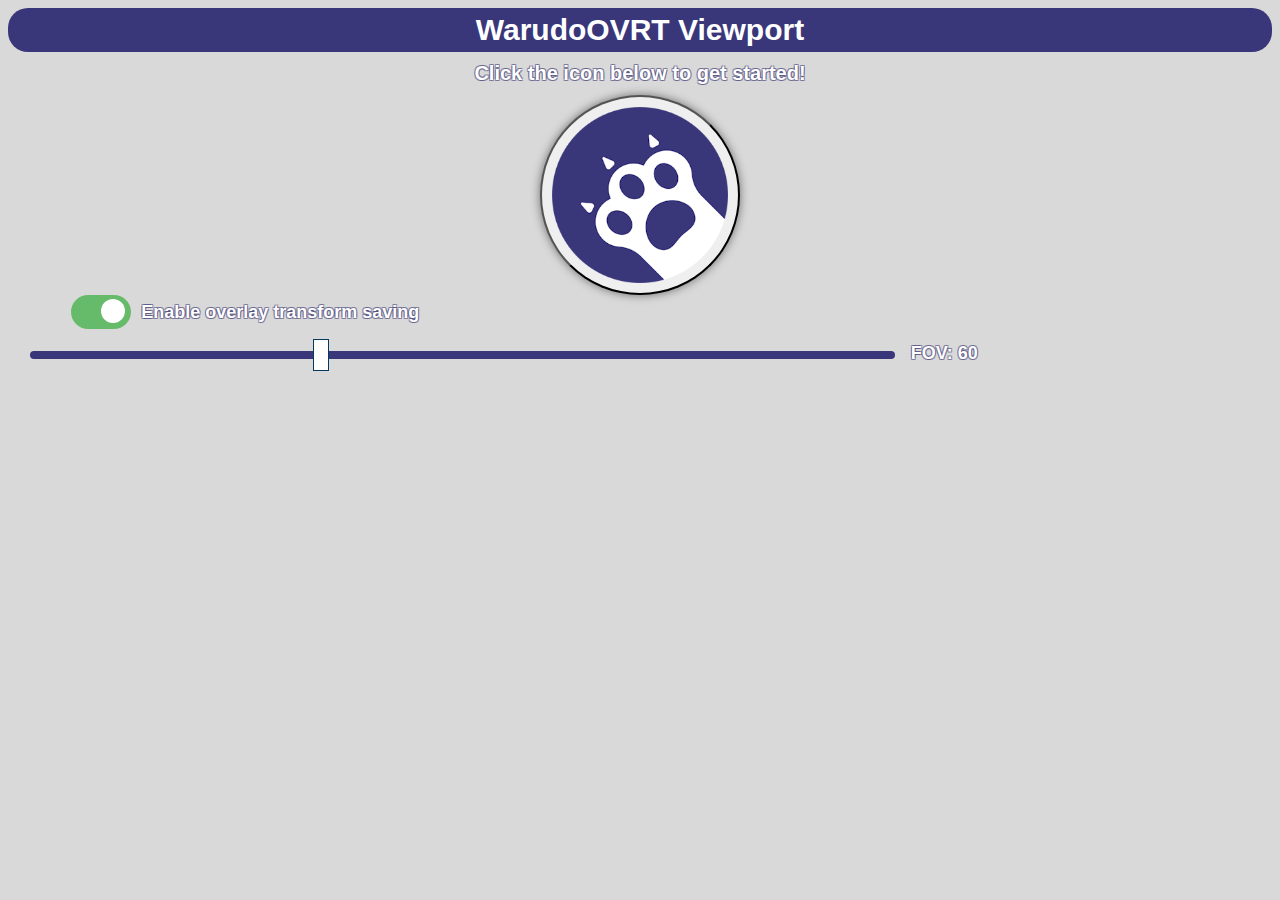
<file: WarudoOVRT_CAM/html/index.html>
<html>
<link rel="stylesheet" href="style/index_style.css">
<body>
    <div class='heading'>
        <span>WarudoOVRT Viewport</span>
    </div>
    <div class='info'>Click the icon below to get started!</div>
    <button id='button' onclick="openLogicWindow()">
        <img draggable="false" (dragstart)="false;" id='buttonImage' src="../icon.png"/>
    </button>
    <div>
        <div id='transToggle' class="toggle">
            <div class='toggleInfo info'>Enable overlay transform saving</div>
        </div>
    </div>
    <div>
        <input type='range' id='fovSlider' class='rangeInput' min='30' max='120' value='60' step='15' />
        <label for='fovSlider' class='fovInfo info' id='fovInfo'>FOV: 60</label>
    </div>
    <p id='errorText'></p>
    <div id='background'></div>
</body>

<script src="js/ovrt-helper.js"></script>
<script>
    const API = new OVRT();
    const errorText = document.getElementById('errorText');
    const button = document.getElementById('button');

    const fovSlider = document.getElementById('fovSlider');
    const fovInfo = document.getElementById('fovInfo');

    const regex = new RegExp('(Warudo )(\\d)');
    var warudoFound = false;

    const transformToggle = document.getElementById('transToggle');
    var transToggleState = true;

    //Defining overlay settings for Logic Window
    var overlay_position = {
        'posX' : 0.0, 'posY' : -10.0, 'posZ' : 0.0, 
        'rotX' : 0.0, 'rotY' : 0.0, 'rotZ' : 0.0,
        opacity: 0.0,
        curvature: 0,
        framerate: 30,
        ecoMode: true,
        lookHiding: true,
        attachedDevice: 1,
        shouldSave: false,
        inputBlocked: true,
    };

    // Using async as I would like to utilize the initialized variables elsewhere
    async function openLogicWindow() {
        // Prevent spamming of button resulting in accidentally opening too many windows..
        button.disabled = true;

        // Check if there is already a WarudoOverlay created by the app
        if (!(localStorage.cWarudoOverlay == null)) {
            WarudoOverlay = new OVRTOverlay(localStorage.cWarudoOverlay);
            // =This should also trigger closing the LogicOverlay
            WarudoOverlay.close();
        }

        // Checking if Warudo is open.
        var windowList = await API.getWindowTitles();
        for (windowID in windowList) {
            if (regex.test(windowList[windowID].toString())) {
                warudoFound = true;
                console.log('Window Found: ' + windowList[windowID] + '; ID: ' + windowID);
                break;
            }
        }

        // If not open, display error.
        if (warudoFound == false) {
            errorText.innerText = 'Error: Unable to find Warudo window.  Try launching again.';
            setTimeout(() => {
                button.disabled = false;
                errorText.innerText = '';
            }, '2000');
            return;
        }

        // If not, open logic overlay.
        var logicWindow = await API.spawnOverlay(overlay_position);
        logicWindow.setBrowserOptionsEnabled(false);
        logicWindow.setRenderingEnabled(false);
        logicWindow.setInputBlocked(true);
        logicWindow.setContent(0, {
            url: 'camLogic.html',
            width: 30,
            height: 30,
        });

        //Reset information, in case the application needs to run again.
        warudoFound = false;
        button.disabled = false;
        errorText.innerText = '';
    };

    // Transform Toggle Saving
    // if variable has never been declared, assume default on state
    if (localStorage.saveToggle == null) {
        transToggleState = true;
        localStorage.saveToggle = true;
        transformToggle.classList.toggle('on');
    } else {
        // else, set toggle state to whatever currently was saved.
        transToggleState = (localStorage.saveToggle === 'true');
        if (transToggleState) transformToggle.classList.toggle('on');
    }

    transformToggle.addEventListener('click', () => {
        transformToggle.classList.toggle('on');
        transToggleState = !transToggleState;
        localStorage.saveToggle = String(transToggleState);
        if (!transToggleState) localStorage.removeItem('savedTransform');
    });

    // FOV Saving
    // if variable has never been declared, initialize as default value
    if (localStorage.fovValue == null) localStorage.fovValue = 60;
    fovSlider.addEventListener("input", (event) => {
        fovInfo.innerText = 'FOV: ' + event.target.value;
        localStorage.fovValue = event.target.value;
    });
</script>
</html>
</file>
<file: WarudoOVRT_CAM/html/style/index_style.css>
<style>
.slider.round:before {
  border-radius: 50%;
}

.toggleInfo {
  position: relative;
  left: 100%;
  bottom: 10%;
  white-space: nowrap;
  font-size: 18px !important;
}

.toggle {
  display: inline-block;
  width: 60px;
  left:5%;
  height: 34px;
  position: relative;
  border-radius: 34px;
  background-color: #ccd;
  cursor: pointer;
  transition: background-color 0.3s;
}

.toggle::before {
  content: "";
  position: absolute;
  width: 24px;
  height: 24px;
  border-radius: 50%;
  background-color: #fff;
  top: 4px;
  left: 4px;
  transition: transform 0.3s;
}

.toggle.on {
  background-color: #66bb6a;
}

.toggle.on::before {
  transform: translateX(26px);
}

.heading {
    font-family: Helvetica, sans-serif;
    font-weight: bold;
    font-size: 30px;
    text-align:center;
    background-color: #39367A;
    color:white;
    padding: 5px;
    border-radius: 20px;
}
.info {
  font-family: Arial, sans-serif;
  font-size: 20px;
  font-weight: bold;
  text-align:center;
  color:white;
  padding:10px;
  text-shadow: 
  -1px -1px 0 rgba(57, 54, 112, 0.5),
   1px -1px 0 rgba(57, 54, 112, 0.5),
  -1px 1px 0 rgba(57, 54, 112, 0.5),
   1px 1px 0 rgba(57, 54, 112, 0.5);

}
#button {
  display: block;
  margin-left: auto;
  margin-right: auto;
  height: 200px;
  width: 200px;
  border-radius: 50%;
  border-radius: 100%;
  padding: 0px;
  box-shadow: 0 0 10px rgba(0, 0, 0, 0.5);
}

#button:active {
  background-color: #ffbf00;
}

#buttonImage {
  width: 90%;
  user-drag: none;
  -webkit-user-drag: none;
  user-select: none;
  -moz-user-select: none;
  -webkit-user-select: none;
  -ms-user-select: none;
}

#errorText {
  font-family: Arial, sans-serif;
  font-size: 15px;
  font-weight: bold;
  text-align:left;
  color:red;
  letter-spacing: 1px;
}

#background {
  position: absolute;
  background-color: rgba(0, 0, 0, 0.15);
  top:0; bottom:0; left:0; right:0;
  height: 100%;
  width: 100%;
  overflow: hidden;
  z-index: -1;
}

.fovInfo {
  position: relative;
  font-size: 18px !important;
  bottom: 10%;
}

/*Range Reset
  https://www.smashingmagazine.com/2021/12/create-custom-range-input-consistent-browsers/
*/
.rangeInput {
   -webkit-appearance: none;
    appearance: none;
    background: transparent;
    cursor: pointer;
    width: 70%;
    padding-top: 20px;
    padding-left: 20px;
}

/* Removes default focus */
.rangeInput:focus {
  outline: none;
}

.rangeInput::-webkit-slider-runnable-track {
   background-color: #39367A;
   border-radius: 0.5rem;
   height: 0.5rem;  
}

.rangeInput::-webkit-slider-thumb {
  -webkit-appearance: none; /* Override default look */
   appearance: none;
   margin-top: -12px; /* Centers thumb on the track */
   background-color: #ffffff;
   border: 1px solid #053a5f;
   height: 2rem;
   width: 1rem;
}

.rangeInput:focus::-webkit-slider-thumb {   
  border: 1px solid #053a5f;
  outline: 3px solid #053a5f;
  outline-offset: 0.125rem; 
}
</style>
</file>
